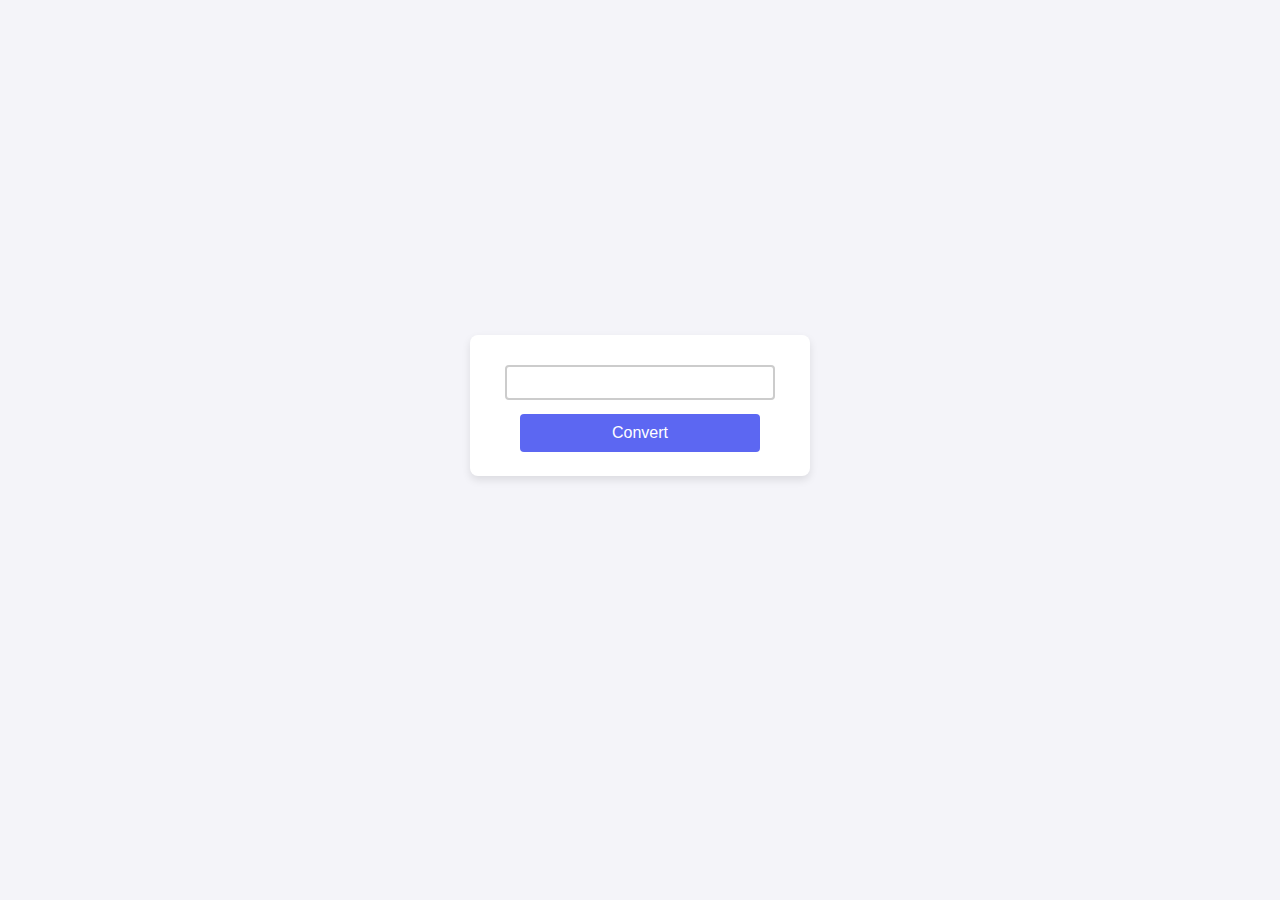
<file: 6-Roman-Numbers-Converter/index.html>
<!DOCTYPE html>
<html lang="en">
<head>
    <meta charset="UTF-8">
    <meta name="viewport" content="width=device-width, initial-scale=1.0">
    <title>Numeral Roman</title>
    <link rel="stylesheet" href="./roman.css">
    <script src="./roman.js" defer></script>

</head>
<body>

  <div class="container">
    <input type="number" id="number">
    <button id="convert-btn">Convert</button>
  </div>
  <span class="output" id="output"></span>

</body>
</html>
</file>
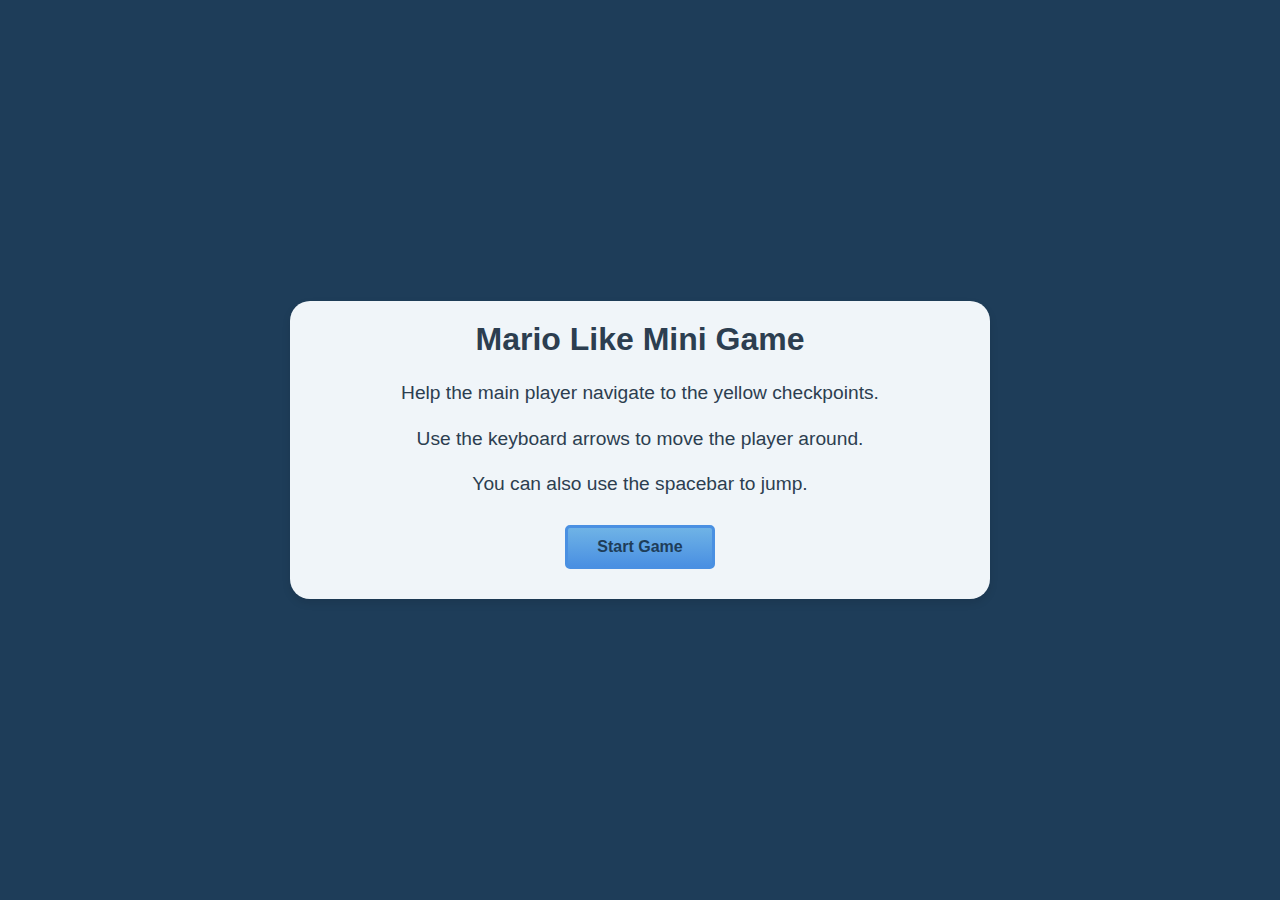
<file: 8-Mini-Mario-Like-Game/index.html>
<!DOCTYPE html>
<html lang="en">
  <head>
    <meta charset="UTF-8" />
    <meta http-equiv="X-UA-Compatible" content="IE=edge" />
    <meta name="viewport" content="width=device-width, initial-scale=1.0" />
    <title>Mini-Mario-Like-Game</title>
    <link rel="stylesheet" href="./mini-game.css" />
    <script src="./mini-game.js" defer></script>
  </head>
  <body>
    <div class="start-screen">
      <h1 class="main-title">Mario Like Mini Game</h1>
      <p class="instructions">
        Help the main player navigate to the yellow checkpoints.
      </p>
      <p class="instructions">
        Use the keyboard arrows to move the player around.
      </p>
      <p class="instructions">You can also use the spacebar to jump.</p>

      <div class="btn-container">
        <button class="btn" id="start-btn">Start Game</button>
      </div>
    </div>

    <div class="checkpoint-screen">
      <h2>Congrats!</h2>
      <p>You reached the last checkpoint.</p>
    </div>

    <canvas id="canvas"></canvas>

  </body>
</html>
</file>
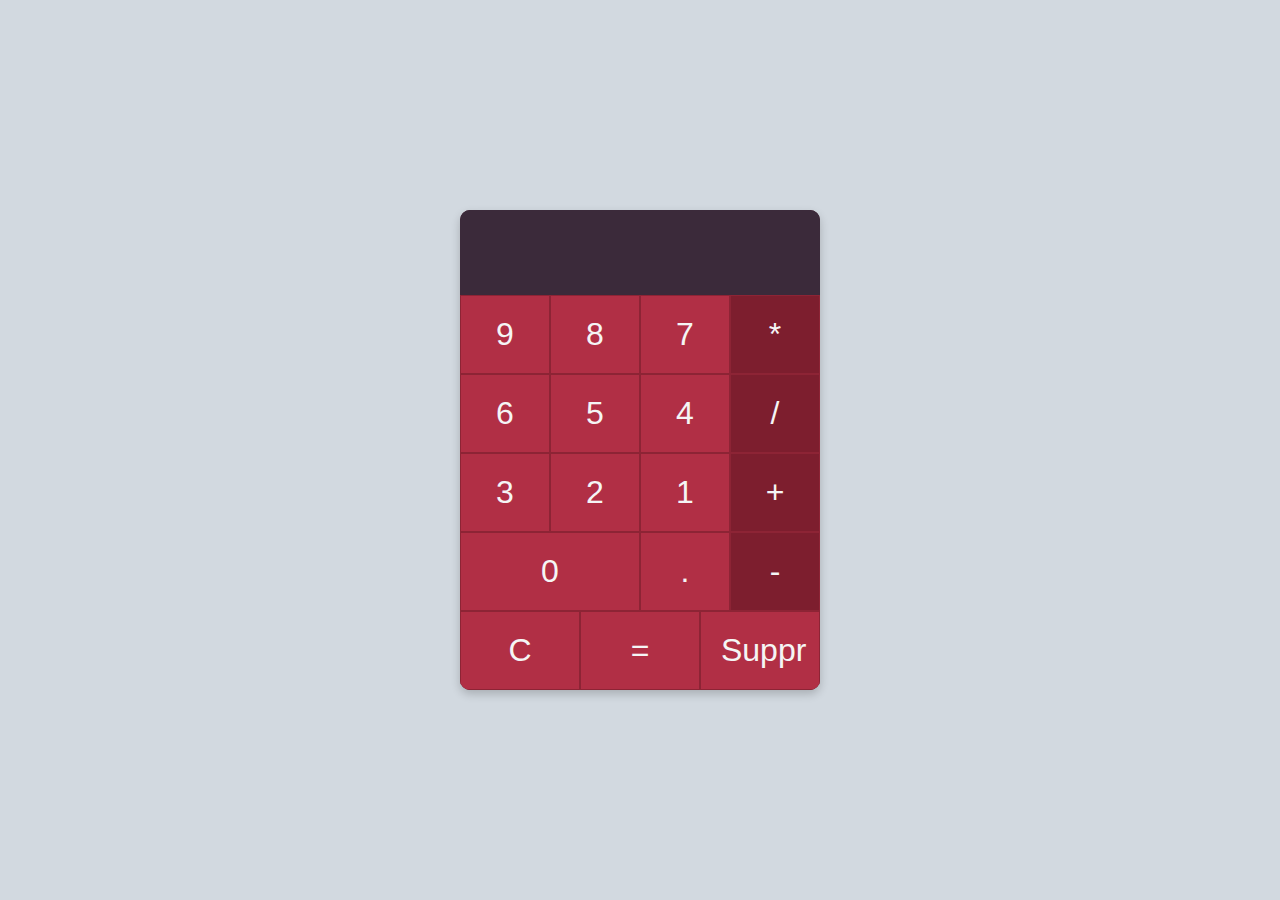
<file: 1-Calculatrice/indexCalculatrice.html>
<!DOCTYPE html>
<html lang="fr">
<head>
    <meta charset="UTF-8">
    <meta name="viewport" content="width=device-width, initial-scale=1.0">
    <title>Calculatrice</title>
    <link rel="stylesheet" href="./calculatrice.css">
</head>
<body>
    <div class="container">
        <div class="display">
            <input type="text" class="display-input" id="display" disabled>
        </div>
        <div class="buttons-container">
            <span class="button" id="button3">9</span>
            <span class="button" id="button4">8</span>
            <span class="button" id="button5">7</span>
            <span class="button operator" id="button*">*</span>
            <span class="button" id="button6">6</span>
            <span class="button" id="button7">5</span>
            <span class="button" id="button8">4</span>
            <span class="button operator" id="button/">/</span>
            <span class="button" id="button9">3</span>
            <span class="button" id="button2">2</span>
            <span class="button" id="button1">1</span>
            <span class="button operator" id="button+">+</span>
            <span class="button button-large-0" id="button0">0</span>
            <span class="button" id="button,">.</span>
            <span class="button operator" id="button-">-</span>
            <span class="button button-large" id="buttonC">C</span>
            <span class="button button-large" id="button=">=</span>
            <span class="button button-large" id="buttonsuppr">Suppr</span>
        </div>
    </div>
    <script src="./calculatrice.js"></script>
</body>
</html>
</file>
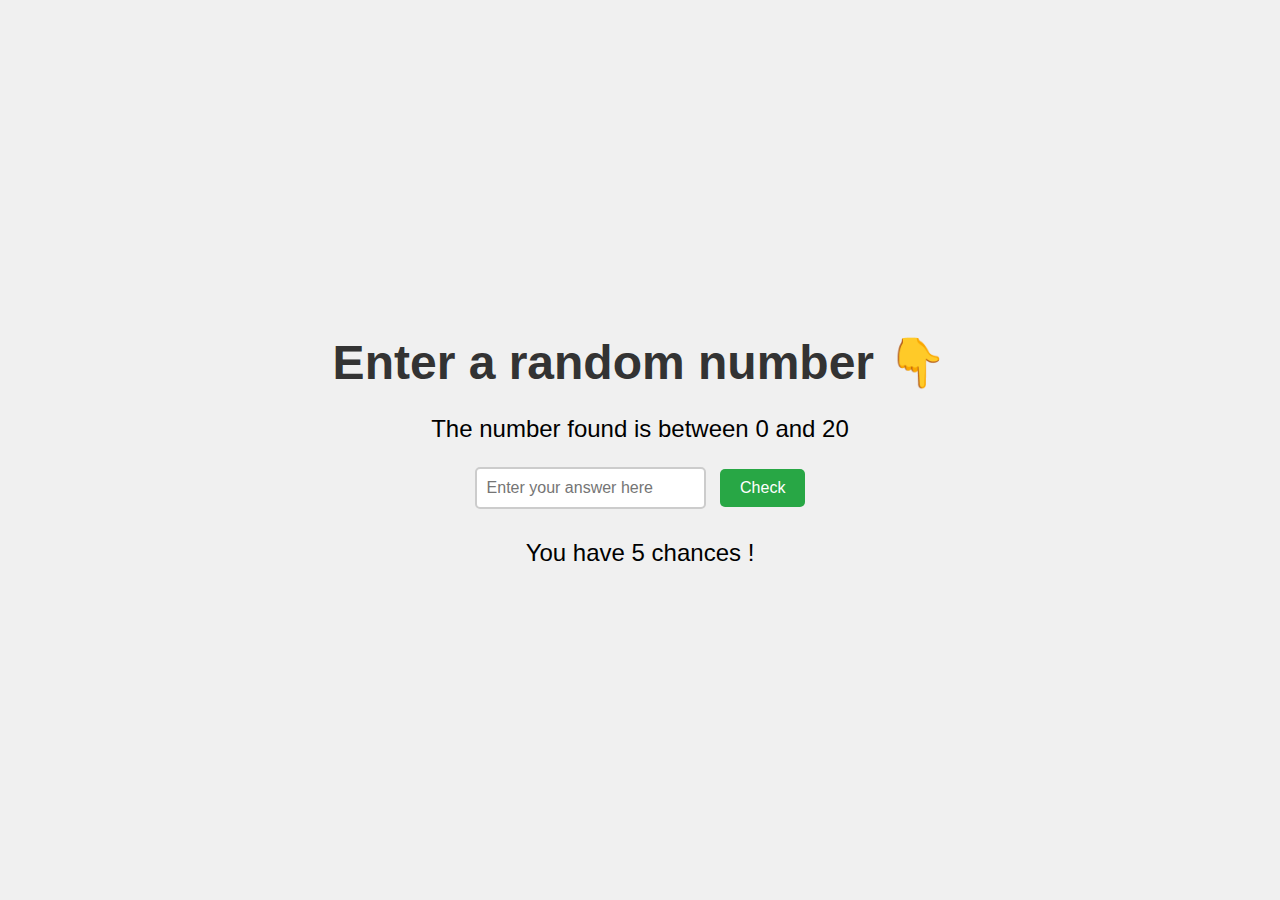
<file: 2-Number-Gueser/nombre.html>
<!DOCTYPE html>
<html lang="fr">
<head>
    <meta charset="UTF-8">
    <meta name="viewport" content="width=device-width, initial-scale=1.0">
    <title>Number Guesser</title>
    <link rel="stylesheet" href="./nombre.css">
    <script src="./nombre.js"></script>
</head>
<body>
    
    <h1 id="h1-top">Enter a random number &#x1F447;</h1>
    <button type="" id="restart-btn" class="btn hidden restart">Try again ?</button>
    <p class="p-container">The number found is between 0 and 20</p>
    <div class="div-container">
        <input type="text" name="text-input" class="input-field" id="text-input" placeholder="Enter your answer here">
        <button type="" id="button-check" class="btn">Check</button>
    </div>
    <span id="chanceNumber" class="chanceContainer"></span>
</body>
</html>
</file>
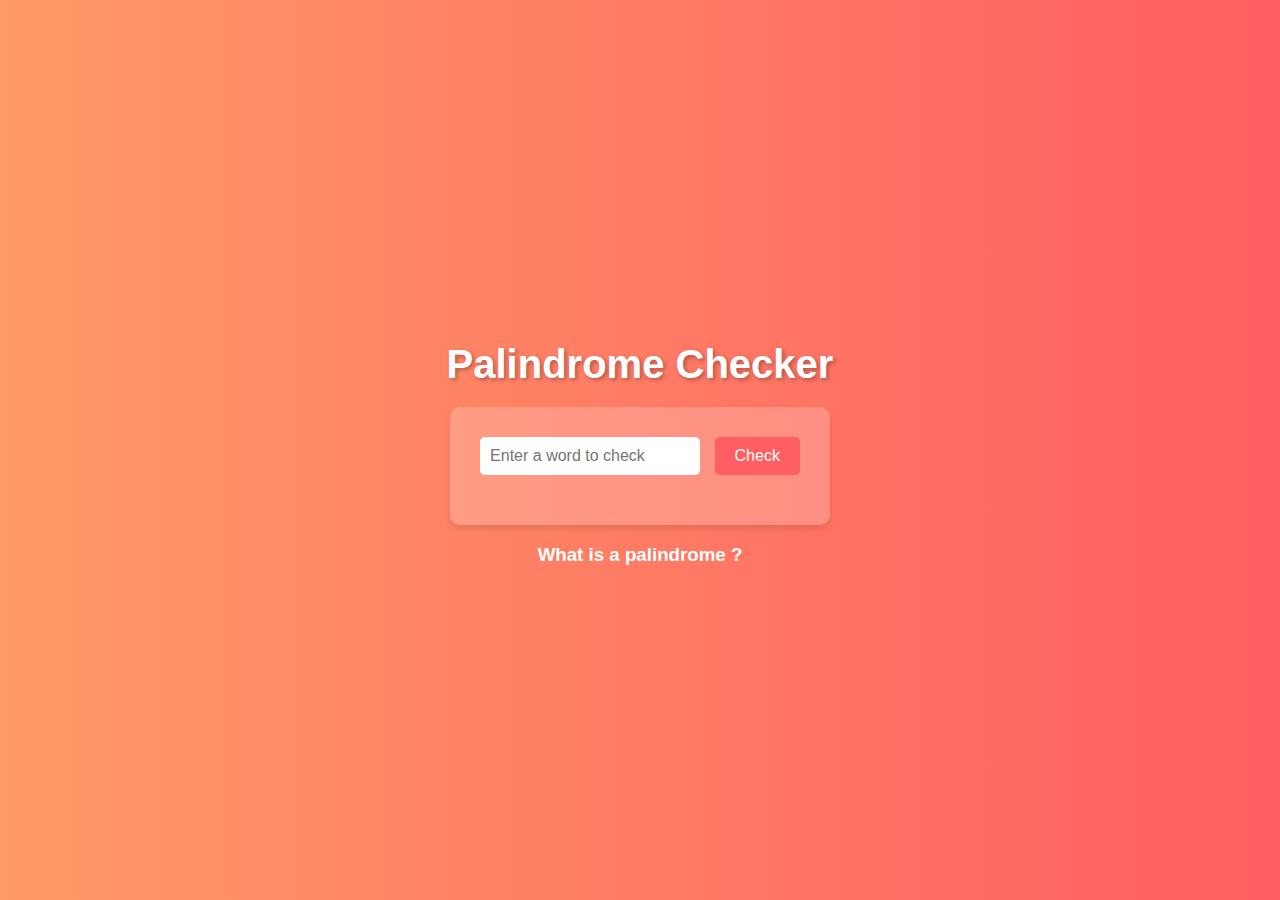
<file: 3-Palindrome-Checker/palindrome.html>
<!DOCTYPE html>
<html lang="en">
<head>
    <meta charset="UTF-8">
    <meta name="viewport" content="width=device-width, initial-scale=1.0">
    <title>Document</title>
    <link rel="stylesheet" href="./palindrome.css">
    <script src="./palindrome.js" defer></script>
</head>
<body>
    <h1>Palindrome Checker</h1>
    <div class="container">
        <input type="text" id="text-input" placeholder="Enter a word to check"></input>
        <button id="check-btn">Check</button>
        <span id="result"></span>
    </div>
    <h3 class="definition">
        <a href="https://en.wikipedia.org/wiki/Palindrome#:~:text=Etymology-,The%20word%20palindrome%20was%20introduced%20by%20English%20poet%20and%20writer,%2Dby%2Dletter%20reversible%20writing." target="_blank">What is a palindrome ?</a>
    </h3>
    
</body>
</html>
</file>
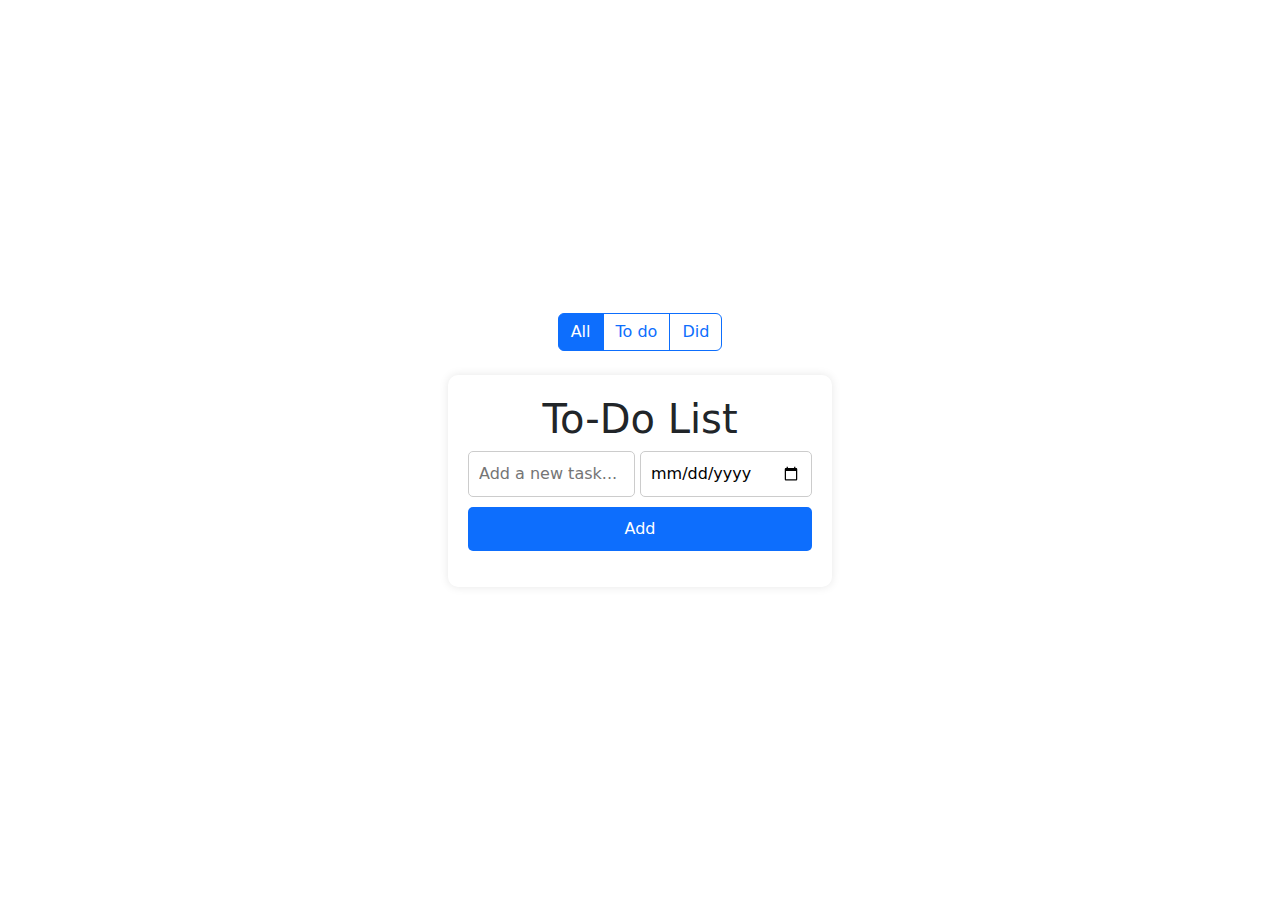
<file: 4-Simple-ToDoList/todolist.html>
<!DOCTYPE html>
<html lang="en">
<head>
    <meta charset="UTF-8">
    <meta name="viewport" content="width=device-width, initial-scale=1.0">
    <title>To-Do List</title>
    <link rel="stylesheet" href="./todolist.css">
    <link href="https://cdn.jsdelivr.net/npm/bootstrap@5.2.2/dist/css/bootstrap.min.css" rel="stylesheet">
    <link rel="stylesheet" href="https://cdn.jsdelivr.net/npm/bootstrap-icons@1.9.1/font/bootstrap-icons.css">
</head>
<body>
    <div class="btn-group mb-4" role="group">
        <button type="button" class=" btn btn-outline-primary active" data-filter="all" id="todo-buttons-all">All</button>
        <button type="button" class=" btn btn-outline-primary" data-filter="todo" id="todo-buttons-todo">To do</button>
        <button type="button" class=" btn btn-outline-primary" data-filter="done" id="todo-buttons-did">Did</button>
    </div>
    <div class="todo-container">
        <h1>To-Do List</h1>
        <div class="input-container">
            <input type="text" id="todo-input" placeholder="Add a new task...">
            <input type="date" id="todo-date">
        </div>
        <button id="add-button">Add</button>
        <ul id="todo-list"></ul>
    </div>
    <script src="./todolist.js"></script>
</body>
</html>
</file>
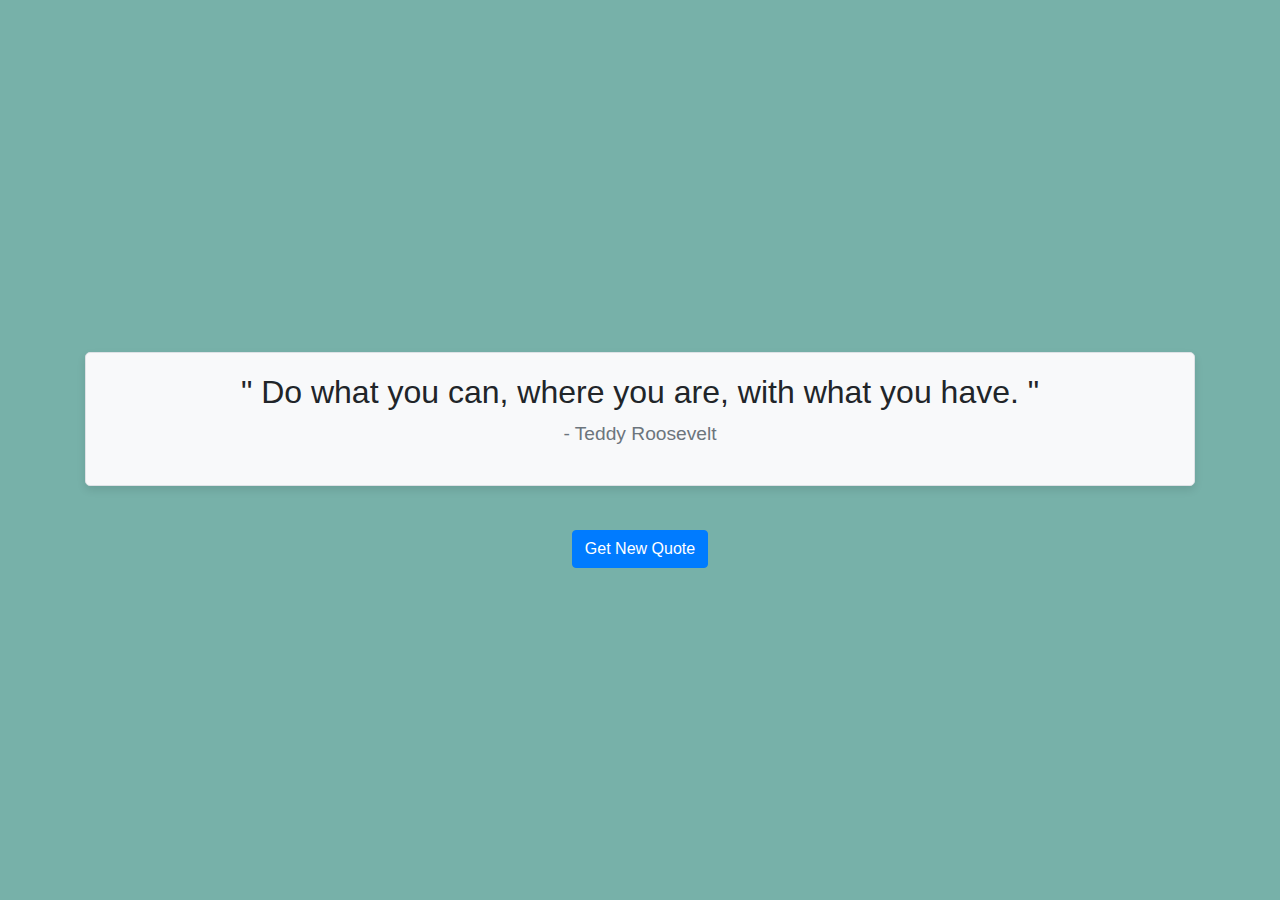
<file: 7-Quote-Generator/quote.html>
<!DOCTYPE html>
<html lang="en">
<head>
    <meta charset="UTF-8">
    <meta name="viewport" content="width=device-width, initial-scale=1.0">
    <title>Random Quote</title>
    <script src="./citation.js" defer type="module"></script>
    <link rel="stylesheet" href="./citation.css">
    <link href="https://stackpath.bootstrapcdn.com/bootstrap/4.5.2/css/bootstrap.min.css" rel="stylesheet">
</head>
<body>
    <body class="d-flex flex-column align-items-center justify-content-center min-vh-100">
        <div class="container text-center">
            <div id="citation-container" class="mb-4">
                <h2>Quote will appear here</h2>
                <p>- Author</p>
            </div>
            <button id="button" class="btn btn-primary">Get New Quote</button>
        </div>
</body>
</html>
</file>
<file: 6-Roman-Numbers-Converter/roman.css>
body {
    font-family: 'Arial', sans-serif;
    background-color: #f4f4f9;
    color: #333;
    justify-content: center;
    align-items: center;
    display: flex;
    flex-direction: column;
    height: 100vh;
    margin: 0;
}

.container {
    background: white;
    padding: 20px;
    box-shadow: 0 4px 8px rgba(0,0,0,0.1);
    border-radius: 8px;
    width: 300px;
    text-align: center;
}

input {
    width: 90%;
    padding: 8px;
    margin: 10px 0;
    box-sizing: border-box;
    border: 2px solid #ccc;
    border-radius: 4px;
    display: block;
    margin-left: auto;
    margin-right: auto;
}


button {
    background-color: #5c67f2;
    color: white;
    border: none;
    padding: 10px 20px;
    text-align: center;
    text-decoration: none;
    display: inline-block;
    font-size: 16px;
    margin: 4px 2px;
    cursor: pointer;
    border-radius: 4px;
    width: 80%;
    transition: background-color 0.3s ease;
}

button:hover {
    background-color: #4a54e1;
}

#output {
    margin-top: 20px;
    font-size: 18px;
    color: #333;
    padding: 10px;
    border-radius: 4px;
    min-height: 50px;
}
</file>
<file: 8-Mini-Mario-Like-Game/mini-game.css>
* {
    margin: 0;
    padding: 0;
    box-sizing: border-box;
  }
  
  :root {
    --main-bg-color: #1e3d59;
    --section-bg-color: #f0f5f9; 
    --cool-blue: #4a90e2; 
    --btn-hover-color: #357ABD; 
    --font-main: 'Arial', sans-serif;
  }
  
  body {
    background-color: var(--main-bg-color);
    font-family: var(--font-main);
    display: flex;
    justify-content: center;
    align-items: center;
    height: 100vh;
    overflow: hidden;
  }
  
  .start-screen, .checkpoint-screen {
    background-color: var(--section-bg-color);
    border-radius: 20px;
    padding: 20px;
    box-shadow: 0 4px 8px rgba(0, 0, 0, 0.1);
    transition: transform 0.3s ease-in-out;
  }
  
  .start-screen {
    width: 90%;
    max-width: 500px;
    text-align: center;
  }
  
  .checkpoint-screen {
    display: none;
    width: 80%;
    max-width: 400px;
    text-align: center;
  }
  
  .main-title {
    font-size: 2rem;
    margin-bottom: 20px;
    color: #2c3e50;
  }
  
  .instructions {
    font-size: 1.2rem;
    margin: 15px 0;
    line-height: 1.6;
    color: #2c3e50;
  }
  
  .btn {
    cursor: pointer;
    width: 150px;
    padding: 10px 15px;
    margin: 10px;
    color: #1e3d59;
    font-size: 1rem;
    font-weight: bold;
    background-color: var(--cool-blue);
    background-image: linear-gradient(#6fb3e6, var(--cool-blue));
    border: 3px solid var(--cool-blue);
    border-radius: 5px;
    transition: background-image 0.3s ease-in-out;
  }
  
  .btn:hover {
    background-image: linear-gradient(#6fb3e6, var(--btn-hover-color));
  }
  
  .btn-container {
    display: flex;
    justify-content: center;
    flex-wrap: wrap;
  }
  
  #canvas {
    display: none;
  }
  
  @media (min-width: 768px) {
    .start-screen {
      width: 60%;
      max-width: 700px;
    }
  
    .checkpoint-screen {
      max-width: 300px;
    }
  }
</file>
<file: 1-Calculatrice/calculatrice.css>
::before {
	padding: 0;
	margin: 0;
	box-sizing: border-box;
}
::after {
	padding: 0;
	margin: 0;
	box-sizing: border-box;
}
* {
	padding: 0;
	margin: 0;
	box-sizing: border-box;
}
body {
	background-color: #d2d9e0;
	height: 100vh;
	width: 100vw;
	display: flex;
	align-items: center;
	justify-content: center;
	font-family: Arial, Helvetica, sans-serif;
}
.container {
	width: 360px;
	background-color: #4f1d31;
	border-radius: 10px;
	box-shadow: 0 4px 10px rgba(0, 0, 0, 0.2);
	overflow: hidden;
}
.display {
	background-color: #3b2a3a;
	padding: 20px;
	text-align: right;
	font-size: 2.5rem;
	color: whitesmoke;
}
.display-input {
	width: 100%;
	border: none;
	background: none;
	color: whitesmoke;
	font-size: 2.5rem;
	text-align: right;
}
.buttons-container {
	display: flex;
	flex-wrap: wrap;
}
.button {
	width: 25%;
	padding: 20px;
	background-color: #b12f45;
	color: whitesmoke;
	text-align: center;
	font-size: 2rem;
	cursor: pointer;
	transition: background-color 0.3s;
	border: 1px solid #8d2435;
}
.button:active {
	background-color: #8d2435;
}
.button-large {
	width: 33.33%;
}
.button-large-0 {
	width: 50%;
}
.operator {
	background-color: #7d1e2e;
}
.operator:active {
	background-color: #5b151f;
}
</file>
<file: 2-Number-Gueser/nombre.css>
body {
	font-family: Arial, sans-serif;
	display: flex;
	flex-direction: column;
	justify-content: center;
	align-items: center;
	height: 100vh;
	margin: 0;
	background: #f0f0f0;
}
.hidden {
	display: none;
}
.restart {
	margin-top: 20px;
}
.container {
	text-align: center;
	background: white;
	padding: 20px;
	border-radius: 10px;
	box-shadow: 0 0 10px rgba(0, 0, 0, 0.1);
}
h1 {
	color: #333;
	font-size: 3rem;
	margin: 0;
}
.p-container {
	font-size: 1.5rem;
}
.input-container {
	display: flex;
	justify-content: center;
	align-items: center;
	margin-top: 20px;
}
.input-field {
	padding: 10px;
	font-size: 16px;
	border: 2px solid #ccc;
	border-radius: 5px;
	margin-right: 10px;
}
.btn {
	padding: 10px 20px;
	font-size: 16px;
	border: none;
	background-color: #28a745;
	color: white;
	border-radius: 5px;
	cursor: pointer;
	transition: background-color 0.3s ease;
}
.btn:hover {
	background-color: #218838;
}
.div-container {
	padding-bottom: 30px;
}
.chanceContainer {
	font-size: 1.5rem;
}
.chance-number {
	display: block;
	margin-top: 20px;
	font-size: 18px;
	color: #555;
}
</file>
<file: 3-Palindrome-Checker/palindrome.css>
body {
    font-family: 'Arial', sans-serif;
    background: linear-gradient(to right, #ff9966, #ff5e62);
    display: flex;
    flex-direction: column;
    justify-content: center;
    align-items: center;
    height: 100vh;
    margin: 0;
    color: #fff;
}

h1 {
    text-align: center;
    margin-bottom: 20px;
    font-size: 2.5rem;
    color: #fff;
    text-shadow: 2px 2px 4px rgba(0, 0, 0, 0.3);
}

.container {
    background: rgba(255, 255, 255, 0.2);
    padding: 30px;
    border-radius: 10px;
    box-shadow: 0 4px 6px rgba(0, 0, 0, 0.1);
    text-align: center;
}

input[type="text"] {
    padding: 10px;
    font-size: 1rem;
    border: none;
    border-radius: 5px;
    margin-right: 10px;
    width: 200px;
}

#check-btn {
    padding: 10px 20px;
    font-size: 1rem;
    border: none;
    border-radius: 5px;
    background-color: #ff5e62;
    color: #fff;
    cursor: pointer;
    transition: background-color 0.3s;
}

#check-btn:hover {
    background-color: #ff9966;
}

#result {
    display: block;
    margin-top: 20px;
    font-size: 1.6rem;
    font-weight: bold;
}
.result {
    display: block;
    margin-top: 20px;
    font-size: 1.6rem;
    font-weight: bold;
}

a {
    color: #fff;
    text-decoration: none;
}

a:hover {
    color: #ffffff63;
    transition: 0.3s ease-out;
}
</file>
<file: 4-Simple-ToDoList/todolist.css>
::before, ::after, * {
    margin: 0;
    padding: 0;
    box-sizing: border-box;
}

body {
    display: flex;
    flex-direction: column;
    font-family: Arial, sans-serif;
    justify-content: center;
    align-items: center;
    height: 100vh;
    background-color: #f0f0f0;
}

.todo-container {
    background-color: #fff;
    padding: 20px;
    border-radius: 10px;
    box-shadow: 0 0 10px rgba(0, 0, 0, 0.1);
    width: 30vw;
    display: flex;
    flex-direction: column;
    align-items: center;
}

h1 {
    text-align: center;
}

.input-container {
    display: flex;
    width: 100%;
}

.btn-group {
    max-width: 20%;
}

#todo-input {
    width: calc(100% - 20px);
    padding: 10px;
    margin-bottom: 10px;
    margin-right: 5px;
    border: 1px solid #ccc;
    border-radius: 5px;
}
#todo-date {
    border-radius: 5px;
    border: 1px solid #ccc;
    margin-bottom: 10px;
    padding: 10px;
}
#add-button {
    width: 100%;
    padding: 10px;
    border: none;
    background-color: #0D6EFD;
    color: #fff;
    border-radius: 5px;
    cursor: pointer;
}

#add-button:hover {
    background-color: #0D6EFD;
}

#todo-list {
    list-style: none;
    padding: 0;
    width: 100%;
}

.todo-item {
    display: flex;
    justify-content: space-between;
    align-items: center;
    padding: 10px;
    border-bottom: 1px solid #ccc;
    font-family: Verdana, Geneva, Tahoma, sans-serif;
    width: 100%;
    font-size: 1.1rem;
}

.todo-item.completed {
    text-decoration: line-through;
    color: #888;
}

.todo-item button {
    background-color: #dc3545;
    color: #fff;
    border: none;
    border-radius: 5px;
    cursor: pointer;
    padding: 5px;
}

.todo-item button:hover {
    background-color: #c82333;
}

.fade-out {
    opacity: 1;
    transition: opacity 1s ease-out;
}
.fade-out.hidden {
    opacity: 0;
}

@media screen and (max-width: 1000px) {
    .todo-container {
        width: 70vw;
    }
    .btn-group {
        max-width: 50vw;
    }
}
</file>
<file: 7-Quote-Generator/citation.css>
#citation-container {
    background-color: #f8f9fa;
    border: 1px solid #dee2e6;
    border-radius: 5px;
    padding: 20px;
    margin-top: 20px;
    box-shadow: 0 4px 8px rgba(0, 0, 0, 0.1);
}
#button {
    margin-top: 20px;
}
h2 {
    font-size: 1.5rem;
    margin-bottom: 10px;
}
p {
    font-size: 1.2rem;
    color: #6c757d;
}
</file>
